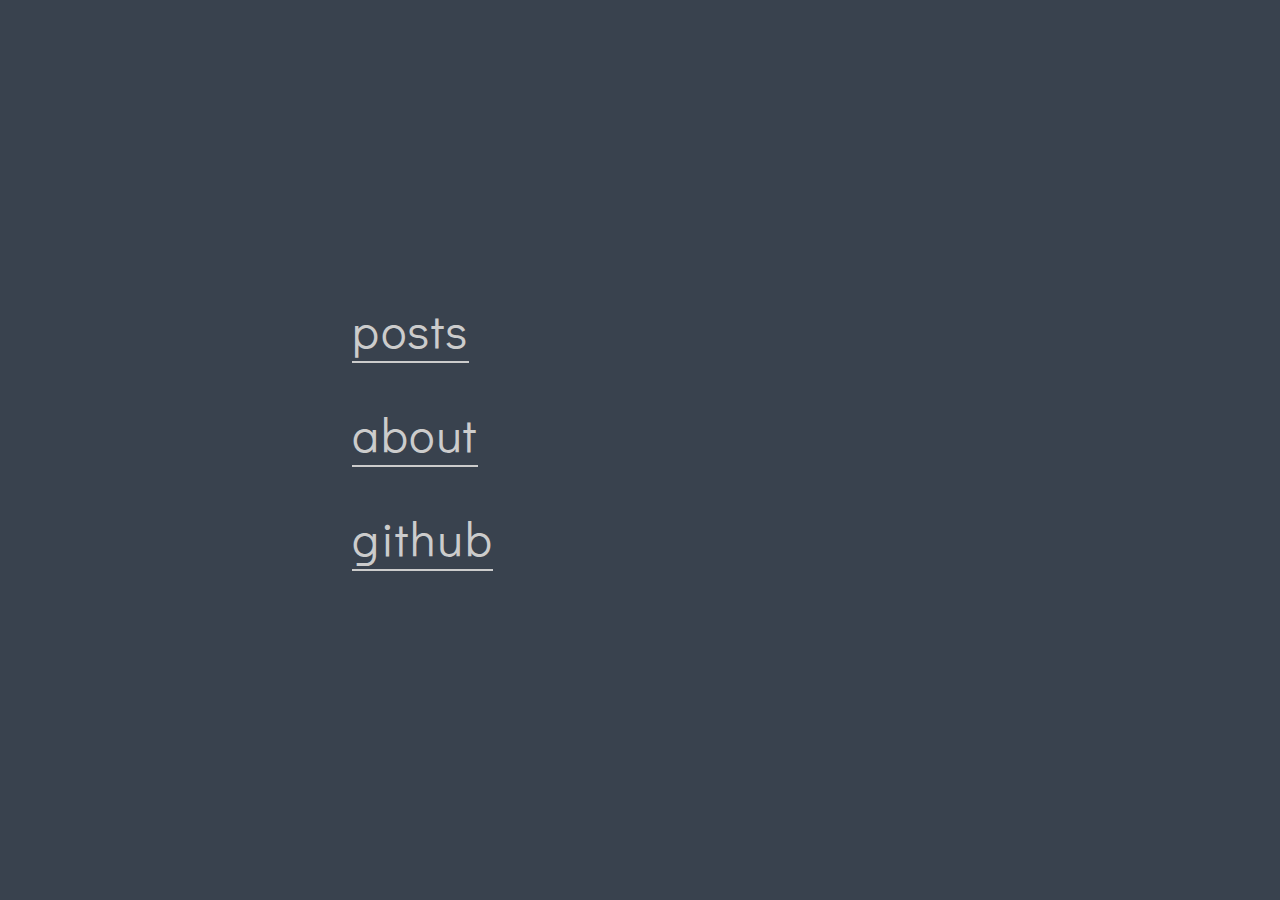
<file: index.html>
<!DOCTYPE html>
<html>
    <head>
        <meta charset="utf-8">
        <meta http-equiv="X-UA-Compatible" content="chrome=1">
        <meta name="HandheldFriendly" content="True">
        <meta name="MobileOptimized" content="320">
        <meta name="viewport" content="width=device-width, initial-scale=1.0">
        <meta name="referrer" content="no-referrer">

        <link rel="stylesheet" href="https://wiesoauch.github.io/fonts.css">
        <link rel="stylesheet" href="https://wiesoauch.github.io/style.css">

        <title></title>

        
    </head>
    <body>
        
            <div class="section" id="splash">
                
                    
                        <div class="big-link">
                            <a href="&#x2F;posts">
                                posts
                            </a>
                        </div>
                    
                        <div class="big-link">
                            <a href="&#x2F;about">
                                about
                            </a>
                        </div>
                    
                        <div class="big-link">
                            <a href="https:&#x2F;&#x2F;github.com">
                                github
                            </a>
                        </div>
                    
                
            </div>
        
    </body>
</html>
</file>
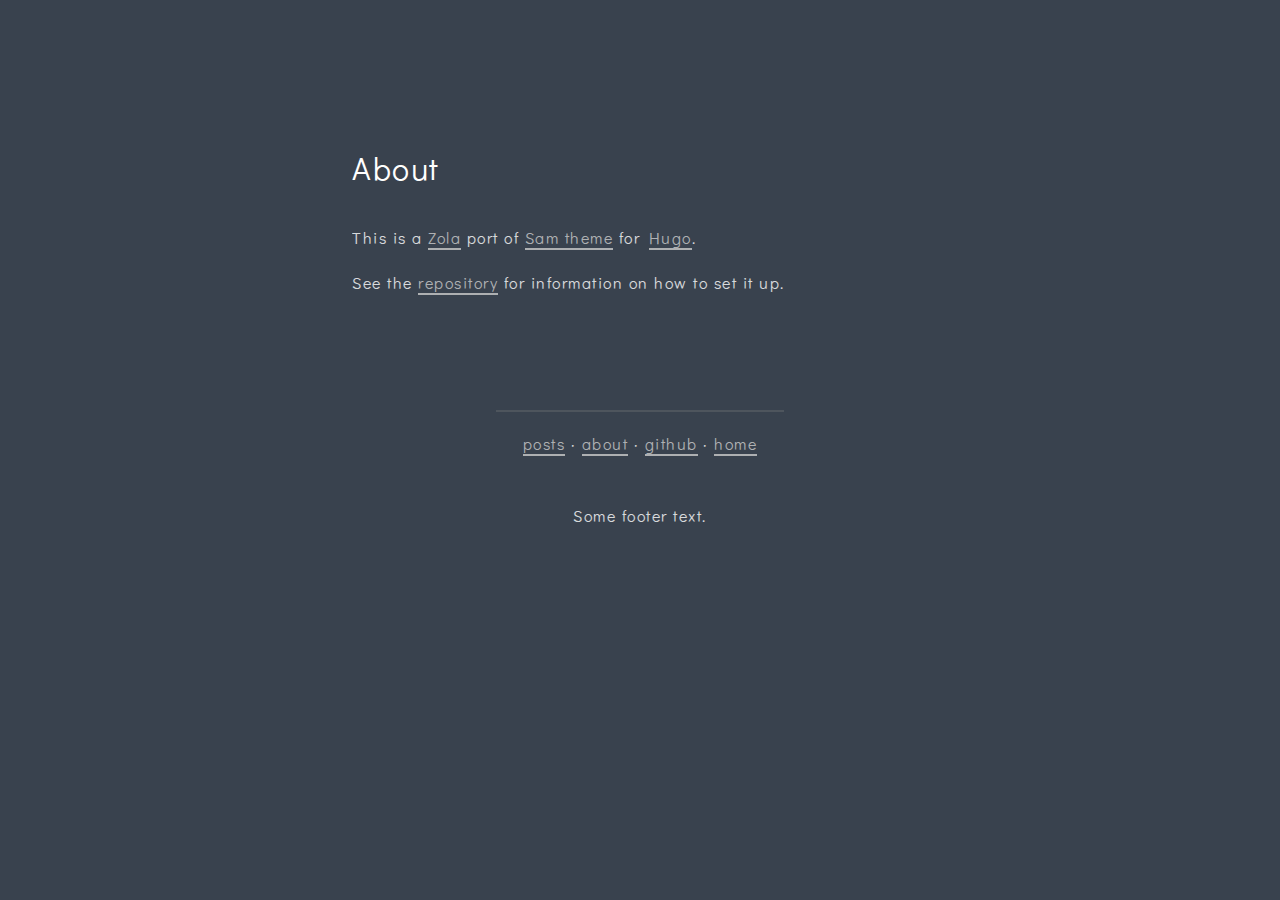
<file: about/index.html>
<!DOCTYPE html>
<html>
    <head>
        <meta charset="utf-8">
        <meta http-equiv="X-UA-Compatible" content="chrome=1">
        <meta name="HandheldFriendly" content="True">
        <meta name="MobileOptimized" content="320">
        <meta name="viewport" content="width=device-width, initial-scale=1.0">
        <meta name="referrer" content="no-referrer">

        <link rel="stylesheet" href="https://wiesoauch.github.io/fonts.css">
        <link rel="stylesheet" href="https://wiesoauch.github.io/style.css">

        <title>
    About
</title>

        
    </head>
    <body>
        
    <div class="wrap">
        <div class="section" id="title">
            
    About

        </div>
        <div class="section" id="sections">
            
        </div>
        <div class="section" id="content">
            
    
    <p>This is a <a href="https://getzola.org">Zola</a> port of <a href="https://github.com/victoriadotdev/hugo-theme-sam">Sam theme</a> for <a href="https://gohugo.io">Hugo</a>.</p>
<p>See the <a href="https://github.com/janbaudisch/zola-sam">repository</a> for information on how to set it up.</p>


        </div>
        
    <div class="section bottom-menu">
        <hr/>
        <p>
            
                
                    <a href="&#x2F;posts">posts</a>
                    &#183;
                
                    <a href="&#x2F;about">about</a>
                    &#183;
                
                    <a href="https:&#x2F;&#x2F;github.com">github</a>
                    &#183;
                
            
            <a href="https:&#x2F;&#x2F;wiesoauch.github.io&#x2F;">
                home
            </a>
        </p>
    </div>

        
    
        <div class="section footer">
            Some footer text.
        </div>
    

    </div>

    </body>
</html>
</file>
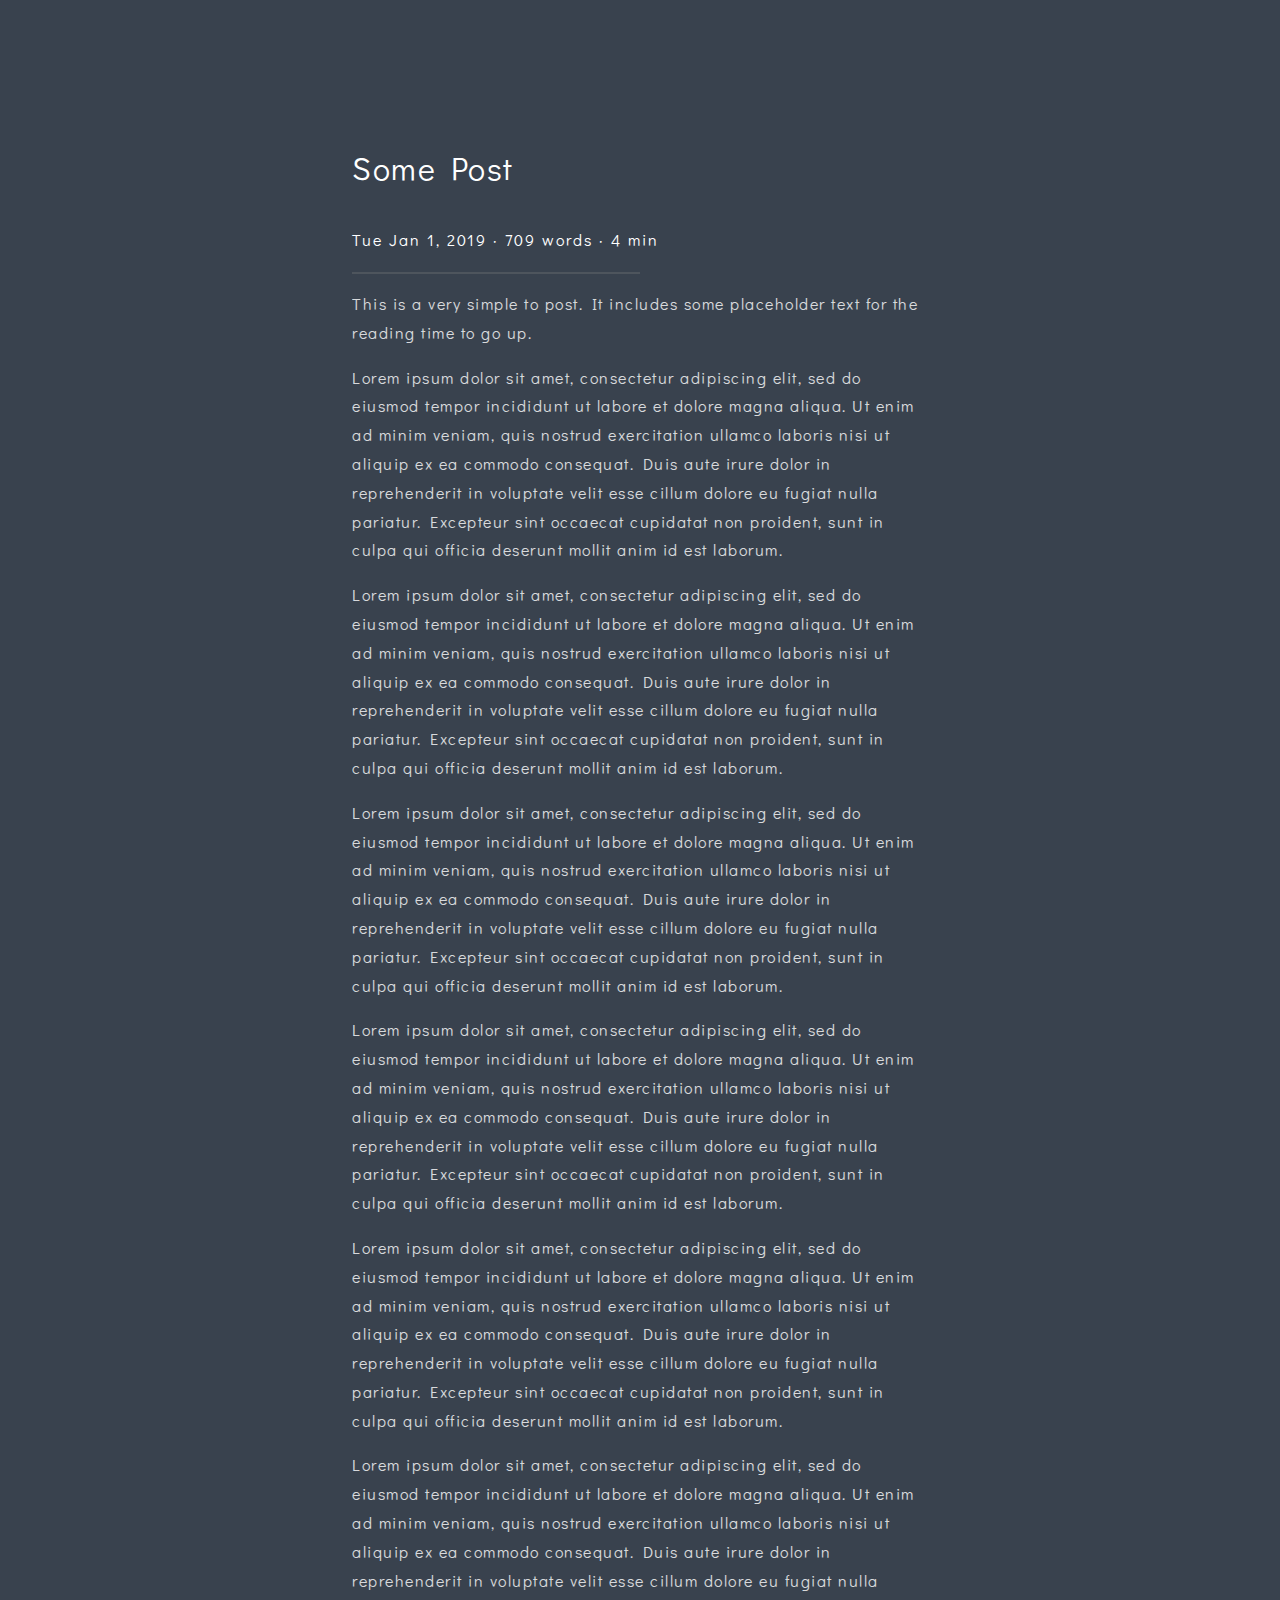
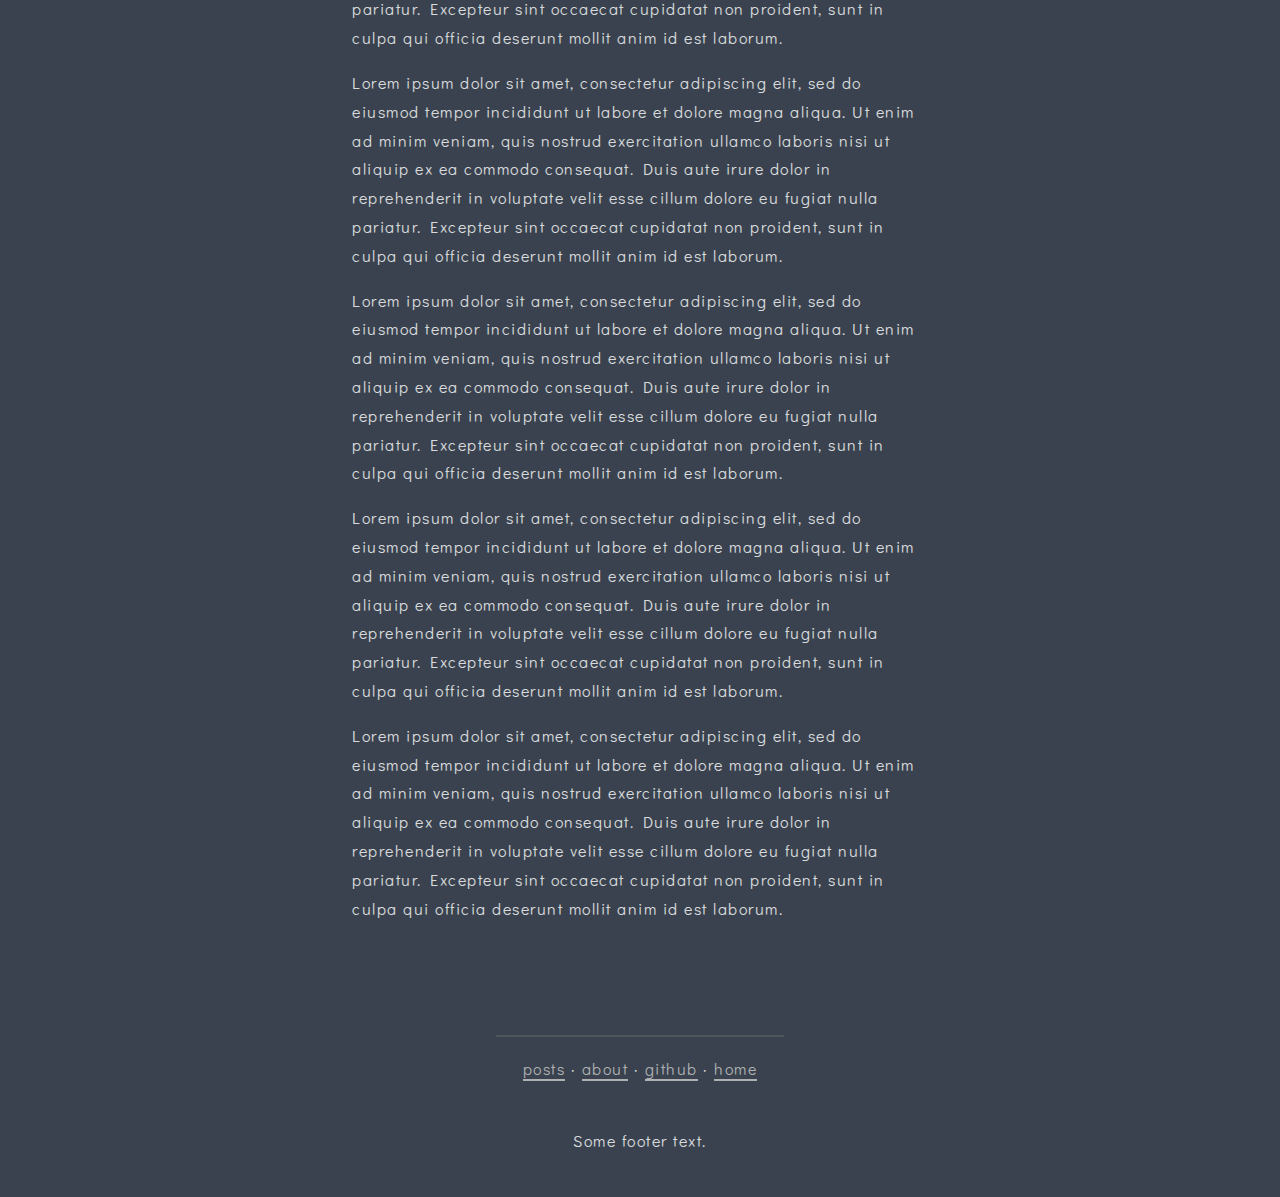
<file: posts/some-post/index.html>
<!DOCTYPE html>
<html>
    <head>
        <meta charset="utf-8">
        <meta http-equiv="X-UA-Compatible" content="chrome=1">
        <meta name="HandheldFriendly" content="True">
        <meta name="MobileOptimized" content="320">
        <meta name="viewport" content="width=device-width, initial-scale=1.0">
        <meta name="referrer" content="no-referrer">

        <link rel="stylesheet" href="https://wiesoauch.github.io/fonts.css">
        <link rel="stylesheet" href="https://wiesoauch.github.io/style.css">

        <title>
    Some Post
</title>

        
    </head>
    <body>
        
    <div class="wrap">
        <div class="section" id="title">
            
    Some Post

        </div>
        <div class="section" id="sections">
            
        </div>
        <div class="section" id="content">
            
    
        
            
    
    Tue Jan  1, 2019

        
        
            
                &#183; 709 words
            
        
        
            
            
                &#183; 4 min
            
        
        
        
        <hr/>
    
    <p>This is a very simple to post.
It includes some placeholder text for the reading time to go up.</p>
<p>Lorem ipsum dolor sit amet, consectetur adipiscing elit, sed do eiusmod tempor incididunt ut labore et dolore magna aliqua. Ut enim ad minim veniam, quis nostrud exercitation ullamco laboris nisi ut aliquip ex ea commodo consequat. Duis aute irure dolor in reprehenderit in voluptate velit esse cillum dolore eu fugiat nulla pariatur. Excepteur sint occaecat cupidatat non proident, sunt in culpa qui officia deserunt mollit anim id est laborum.</p>
<p>Lorem ipsum dolor sit amet, consectetur adipiscing elit, sed do eiusmod tempor incididunt ut labore et dolore magna aliqua. Ut enim ad minim veniam, quis nostrud exercitation ullamco laboris nisi ut aliquip ex ea commodo consequat. Duis aute irure dolor in reprehenderit in voluptate velit esse cillum dolore eu fugiat nulla pariatur. Excepteur sint occaecat cupidatat non proident, sunt in culpa qui officia deserunt mollit anim id est laborum.</p>
<p>Lorem ipsum dolor sit amet, consectetur adipiscing elit, sed do eiusmod tempor incididunt ut labore et dolore magna aliqua. Ut enim ad minim veniam, quis nostrud exercitation ullamco laboris nisi ut aliquip ex ea commodo consequat. Duis aute irure dolor in reprehenderit in voluptate velit esse cillum dolore eu fugiat nulla pariatur. Excepteur sint occaecat cupidatat non proident, sunt in culpa qui officia deserunt mollit anim id est laborum.</p>
<p>Lorem ipsum dolor sit amet, consectetur adipiscing elit, sed do eiusmod tempor incididunt ut labore et dolore magna aliqua. Ut enim ad minim veniam, quis nostrud exercitation ullamco laboris nisi ut aliquip ex ea commodo consequat. Duis aute irure dolor in reprehenderit in voluptate velit esse cillum dolore eu fugiat nulla pariatur. Excepteur sint occaecat cupidatat non proident, sunt in culpa qui officia deserunt mollit anim id est laborum.</p>
<p>Lorem ipsum dolor sit amet, consectetur adipiscing elit, sed do eiusmod tempor incididunt ut labore et dolore magna aliqua. Ut enim ad minim veniam, quis nostrud exercitation ullamco laboris nisi ut aliquip ex ea commodo consequat. Duis aute irure dolor in reprehenderit in voluptate velit esse cillum dolore eu fugiat nulla pariatur. Excepteur sint occaecat cupidatat non proident, sunt in culpa qui officia deserunt mollit anim id est laborum.</p>
<p>Lorem ipsum dolor sit amet, consectetur adipiscing elit, sed do eiusmod tempor incididunt ut labore et dolore magna aliqua. Ut enim ad minim veniam, quis nostrud exercitation ullamco laboris nisi ut aliquip ex ea commodo consequat. Duis aute irure dolor in reprehenderit in voluptate velit esse cillum dolore eu fugiat nulla pariatur. Excepteur sint occaecat cupidatat non proident, sunt in culpa qui officia deserunt mollit anim id est laborum.</p>
<p>Lorem ipsum dolor sit amet, consectetur adipiscing elit, sed do eiusmod tempor incididunt ut labore et dolore magna aliqua. Ut enim ad minim veniam, quis nostrud exercitation ullamco laboris nisi ut aliquip ex ea commodo consequat. Duis aute irure dolor in reprehenderit in voluptate velit esse cillum dolore eu fugiat nulla pariatur. Excepteur sint occaecat cupidatat non proident, sunt in culpa qui officia deserunt mollit anim id est laborum.</p>
<p>Lorem ipsum dolor sit amet, consectetur adipiscing elit, sed do eiusmod tempor incididunt ut labore et dolore magna aliqua. Ut enim ad minim veniam, quis nostrud exercitation ullamco laboris nisi ut aliquip ex ea commodo consequat. Duis aute irure dolor in reprehenderit in voluptate velit esse cillum dolore eu fugiat nulla pariatur. Excepteur sint occaecat cupidatat non proident, sunt in culpa qui officia deserunt mollit anim id est laborum.</p>
<p>Lorem ipsum dolor sit amet, consectetur adipiscing elit, sed do eiusmod tempor incididunt ut labore et dolore magna aliqua. Ut enim ad minim veniam, quis nostrud exercitation ullamco laboris nisi ut aliquip ex ea commodo consequat. Duis aute irure dolor in reprehenderit in voluptate velit esse cillum dolore eu fugiat nulla pariatur. Excepteur sint occaecat cupidatat non proident, sunt in culpa qui officia deserunt mollit anim id est laborum.</p>
<p>Lorem ipsum dolor sit amet, consectetur adipiscing elit, sed do eiusmod tempor incididunt ut labore et dolore magna aliqua. Ut enim ad minim veniam, quis nostrud exercitation ullamco laboris nisi ut aliquip ex ea commodo consequat. Duis aute irure dolor in reprehenderit in voluptate velit esse cillum dolore eu fugiat nulla pariatur. Excepteur sint occaecat cupidatat non proident, sunt in culpa qui officia deserunt mollit anim id est laborum.</p>


        </div>
        
    <div class="section bottom-menu">
        <hr/>
        <p>
            
                
                    <a href="&#x2F;posts">posts</a>
                    &#183;
                
                    <a href="&#x2F;about">about</a>
                    &#183;
                
                    <a href="https:&#x2F;&#x2F;github.com">github</a>
                    &#183;
                
            
            <a href="https:&#x2F;&#x2F;wiesoauch.github.io&#x2F;">
                home
            </a>
        </p>
    </div>

        
    
        <div class="section footer">
            Some footer text.
        </div>
    

    </div>

    </body>
</html>
</file>
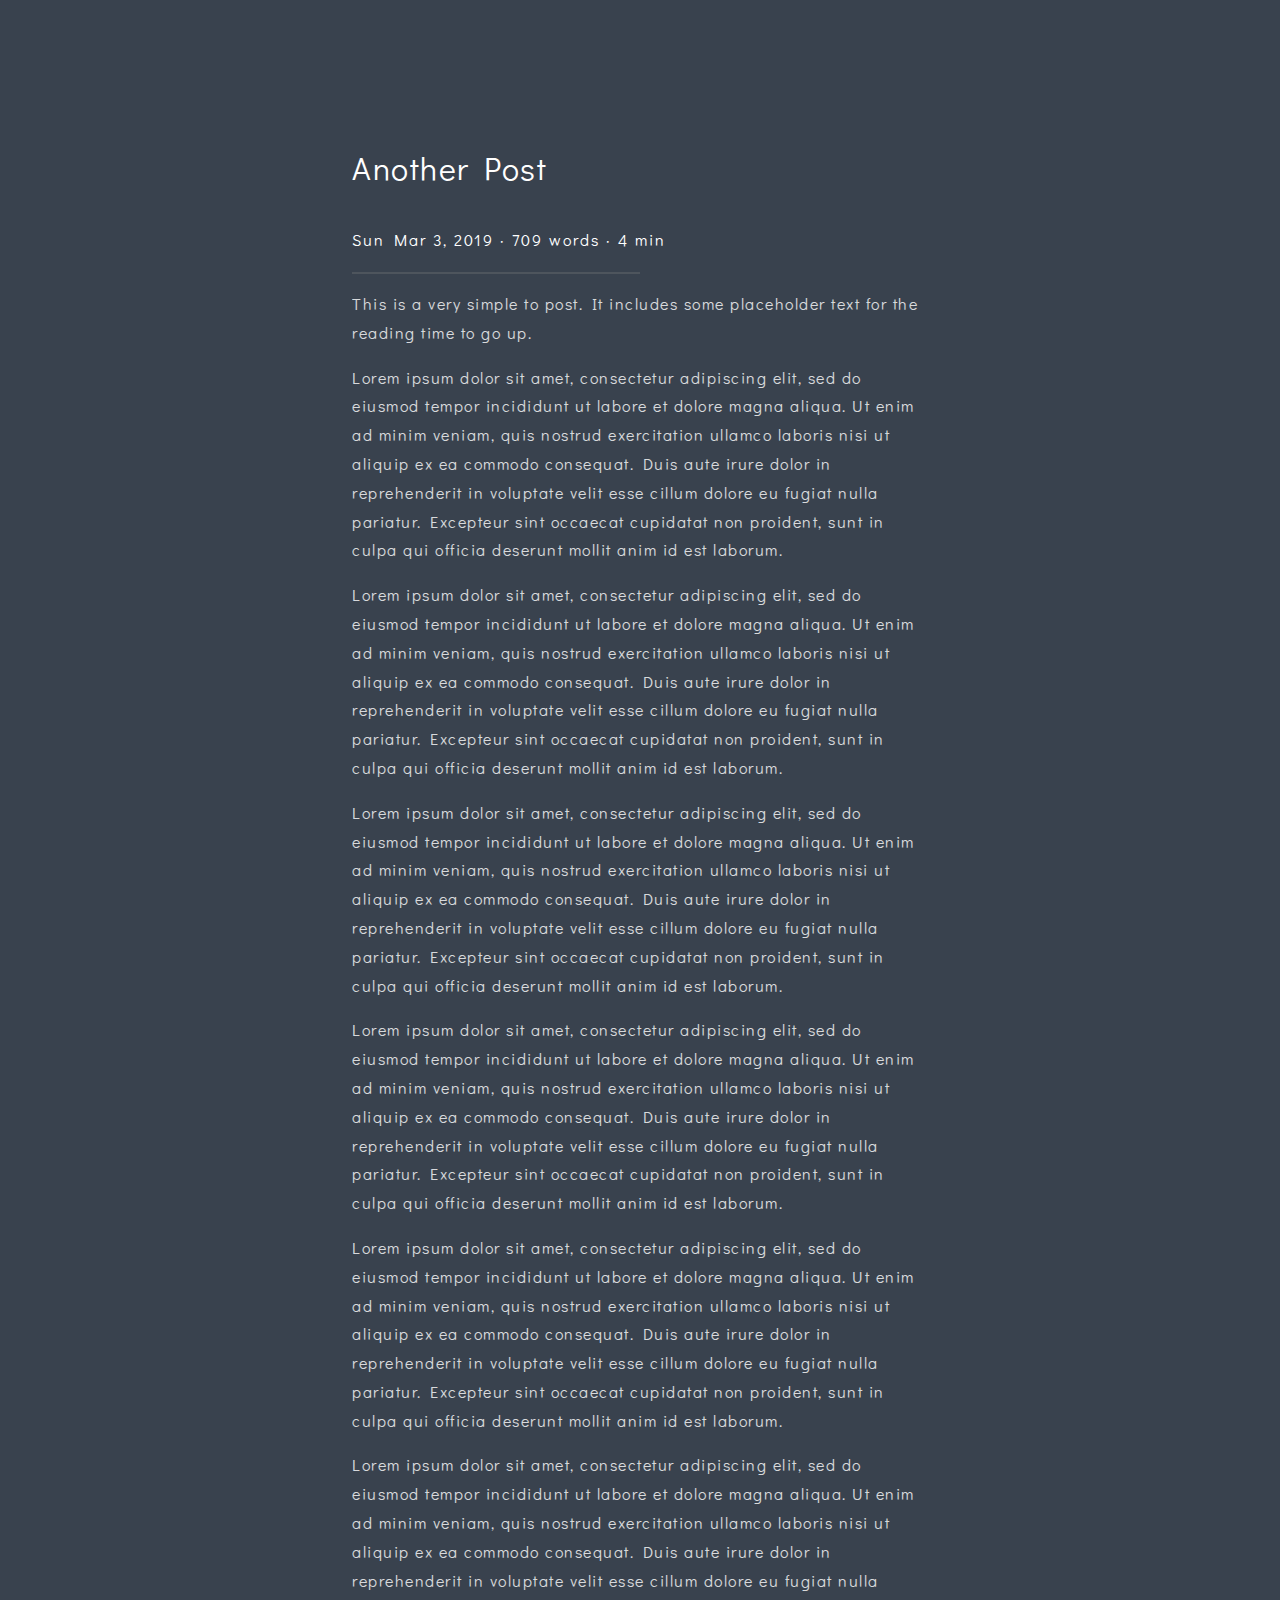
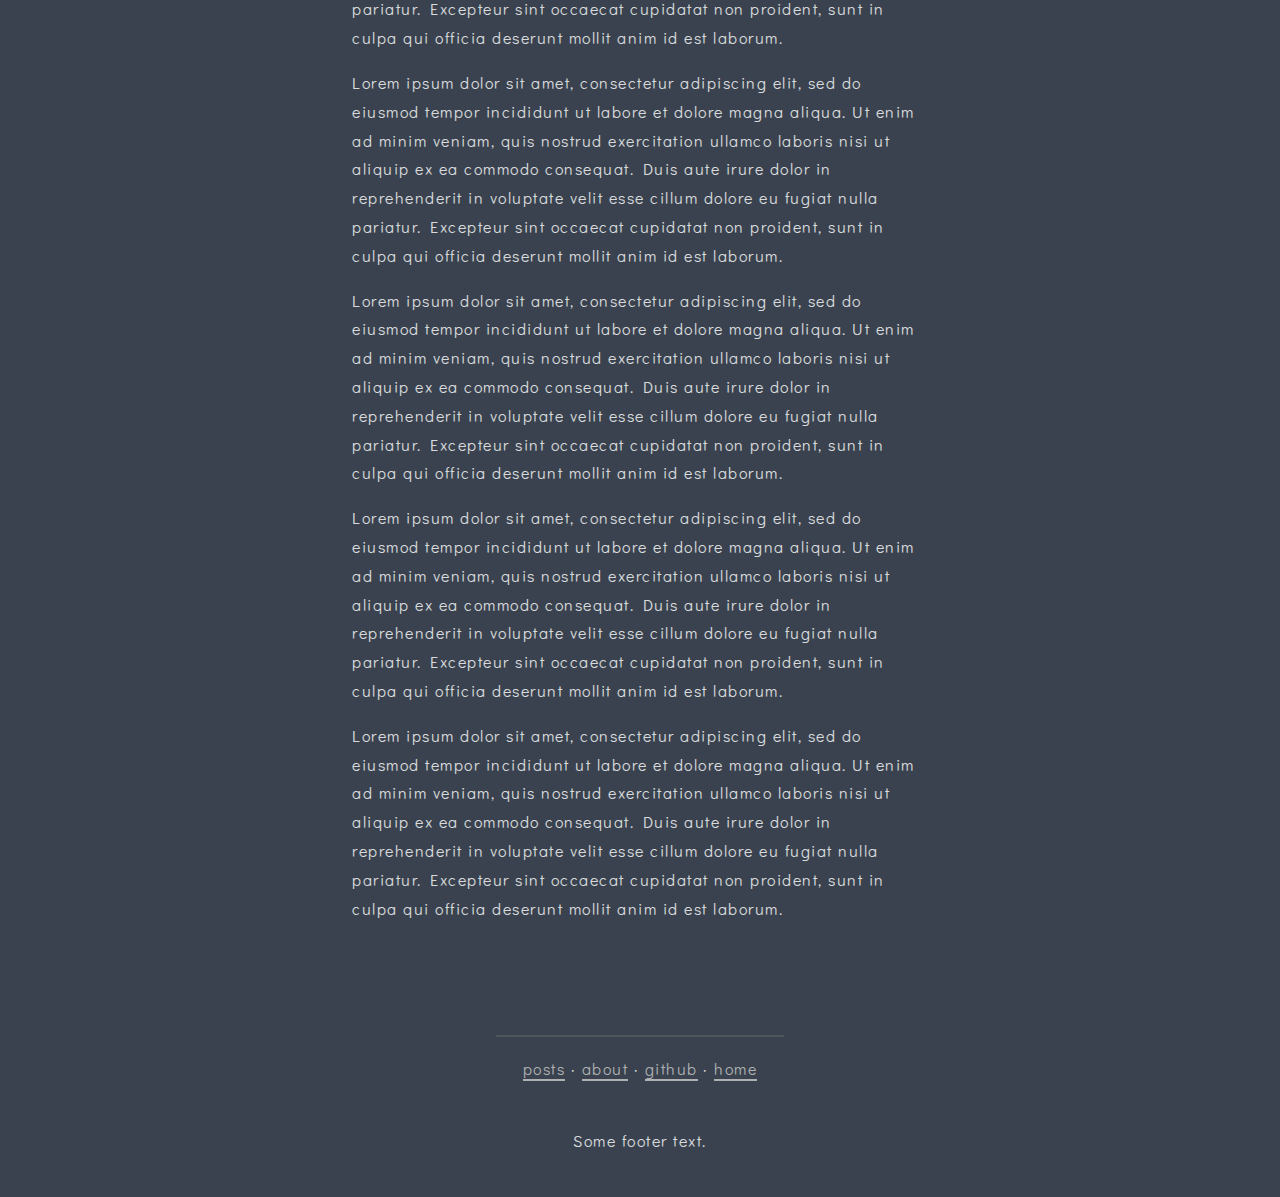
<file: posts/subsection/another-post/index.html>
<!DOCTYPE html>
<html>
    <head>
        <meta charset="utf-8">
        <meta http-equiv="X-UA-Compatible" content="chrome=1">
        <meta name="HandheldFriendly" content="True">
        <meta name="MobileOptimized" content="320">
        <meta name="viewport" content="width=device-width, initial-scale=1.0">
        <meta name="referrer" content="no-referrer">

        <link rel="stylesheet" href="https://wiesoauch.github.io/fonts.css">
        <link rel="stylesheet" href="https://wiesoauch.github.io/style.css">

        <title>
    Another Post
</title>

        
    </head>
    <body>
        
    <div class="wrap">
        <div class="section" id="title">
            
    Another Post

        </div>
        <div class="section" id="sections">
            
        </div>
        <div class="section" id="content">
            
    
        
            
    
    Sun Mar  3, 2019

        
        
            
                &#183; 709 words
            
        
        
            
            
                &#183; 4 min
            
        
        
        
        <hr/>
    
    <p>This is a very simple to post.
It includes some placeholder text for the reading time to go up.</p>
<p>Lorem ipsum dolor sit amet, consectetur adipiscing elit, sed do eiusmod tempor incididunt ut labore et dolore magna aliqua. Ut enim ad minim veniam, quis nostrud exercitation ullamco laboris nisi ut aliquip ex ea commodo consequat. Duis aute irure dolor in reprehenderit in voluptate velit esse cillum dolore eu fugiat nulla pariatur. Excepteur sint occaecat cupidatat non proident, sunt in culpa qui officia deserunt mollit anim id est laborum.</p>
<p>Lorem ipsum dolor sit amet, consectetur adipiscing elit, sed do eiusmod tempor incididunt ut labore et dolore magna aliqua. Ut enim ad minim veniam, quis nostrud exercitation ullamco laboris nisi ut aliquip ex ea commodo consequat. Duis aute irure dolor in reprehenderit in voluptate velit esse cillum dolore eu fugiat nulla pariatur. Excepteur sint occaecat cupidatat non proident, sunt in culpa qui officia deserunt mollit anim id est laborum.</p>
<p>Lorem ipsum dolor sit amet, consectetur adipiscing elit, sed do eiusmod tempor incididunt ut labore et dolore magna aliqua. Ut enim ad minim veniam, quis nostrud exercitation ullamco laboris nisi ut aliquip ex ea commodo consequat. Duis aute irure dolor in reprehenderit in voluptate velit esse cillum dolore eu fugiat nulla pariatur. Excepteur sint occaecat cupidatat non proident, sunt in culpa qui officia deserunt mollit anim id est laborum.</p>
<p>Lorem ipsum dolor sit amet, consectetur adipiscing elit, sed do eiusmod tempor incididunt ut labore et dolore magna aliqua. Ut enim ad minim veniam, quis nostrud exercitation ullamco laboris nisi ut aliquip ex ea commodo consequat. Duis aute irure dolor in reprehenderit in voluptate velit esse cillum dolore eu fugiat nulla pariatur. Excepteur sint occaecat cupidatat non proident, sunt in culpa qui officia deserunt mollit anim id est laborum.</p>
<p>Lorem ipsum dolor sit amet, consectetur adipiscing elit, sed do eiusmod tempor incididunt ut labore et dolore magna aliqua. Ut enim ad minim veniam, quis nostrud exercitation ullamco laboris nisi ut aliquip ex ea commodo consequat. Duis aute irure dolor in reprehenderit in voluptate velit esse cillum dolore eu fugiat nulla pariatur. Excepteur sint occaecat cupidatat non proident, sunt in culpa qui officia deserunt mollit anim id est laborum.</p>
<p>Lorem ipsum dolor sit amet, consectetur adipiscing elit, sed do eiusmod tempor incididunt ut labore et dolore magna aliqua. Ut enim ad minim veniam, quis nostrud exercitation ullamco laboris nisi ut aliquip ex ea commodo consequat. Duis aute irure dolor in reprehenderit in voluptate velit esse cillum dolore eu fugiat nulla pariatur. Excepteur sint occaecat cupidatat non proident, sunt in culpa qui officia deserunt mollit anim id est laborum.</p>
<p>Lorem ipsum dolor sit amet, consectetur adipiscing elit, sed do eiusmod tempor incididunt ut labore et dolore magna aliqua. Ut enim ad minim veniam, quis nostrud exercitation ullamco laboris nisi ut aliquip ex ea commodo consequat. Duis aute irure dolor in reprehenderit in voluptate velit esse cillum dolore eu fugiat nulla pariatur. Excepteur sint occaecat cupidatat non proident, sunt in culpa qui officia deserunt mollit anim id est laborum.</p>
<p>Lorem ipsum dolor sit amet, consectetur adipiscing elit, sed do eiusmod tempor incididunt ut labore et dolore magna aliqua. Ut enim ad minim veniam, quis nostrud exercitation ullamco laboris nisi ut aliquip ex ea commodo consequat. Duis aute irure dolor in reprehenderit in voluptate velit esse cillum dolore eu fugiat nulla pariatur. Excepteur sint occaecat cupidatat non proident, sunt in culpa qui officia deserunt mollit anim id est laborum.</p>
<p>Lorem ipsum dolor sit amet, consectetur adipiscing elit, sed do eiusmod tempor incididunt ut labore et dolore magna aliqua. Ut enim ad minim veniam, quis nostrud exercitation ullamco laboris nisi ut aliquip ex ea commodo consequat. Duis aute irure dolor in reprehenderit in voluptate velit esse cillum dolore eu fugiat nulla pariatur. Excepteur sint occaecat cupidatat non proident, sunt in culpa qui officia deserunt mollit anim id est laborum.</p>
<p>Lorem ipsum dolor sit amet, consectetur adipiscing elit, sed do eiusmod tempor incididunt ut labore et dolore magna aliqua. Ut enim ad minim veniam, quis nostrud exercitation ullamco laboris nisi ut aliquip ex ea commodo consequat. Duis aute irure dolor in reprehenderit in voluptate velit esse cillum dolore eu fugiat nulla pariatur. Excepteur sint occaecat cupidatat non proident, sunt in culpa qui officia deserunt mollit anim id est laborum.</p>


        </div>
        
    <div class="section bottom-menu">
        <hr/>
        <p>
            
                
                    <a href="&#x2F;posts">posts</a>
                    &#183;
                
                    <a href="&#x2F;about">about</a>
                    &#183;
                
                    <a href="https:&#x2F;&#x2F;github.com">github</a>
                    &#183;
                
            
            <a href="https:&#x2F;&#x2F;wiesoauch.github.io&#x2F;">
                home
            </a>
        </p>
    </div>

        
    
        <div class="section footer">
            Some footer text.
        </div>
    

    </div>

    </body>
</html>
</file>
